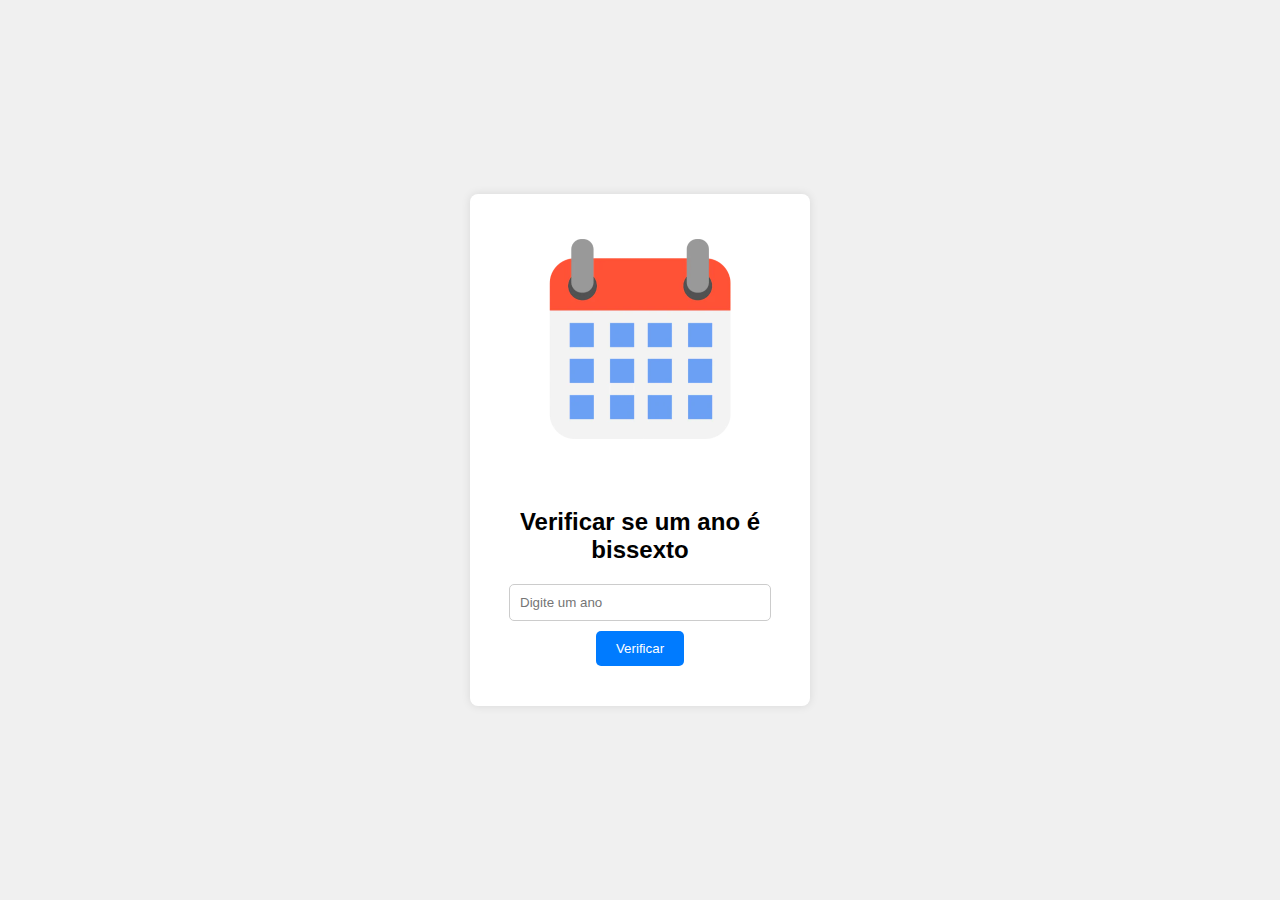
<file: anoBi/index.html>
<!DOCTYPE html>
<html lang="pt-BR">
<head>
    <meta charset="UTF-8">
    <meta name="viewport" content="width=device-width, initial-scale=1.0">
    <title>Verificar Ano Bissexto</title>
    <link rel="stylesheet" href="style.css">
</head>
<body>
    <div class="container">
        <img src="calendario.webp" alt="Imagem ilustrativa" class="imagem-ilustrativa">
        <h2>Verificar se um ano é bissexto</h2>
        <input type="number" id="ano" placeholder="Digite um ano">
        <button id="verificar">Verificar</button>
        <div id="resultado" class="resultado"></div>
    </div>
    <script src="script.js"></script>
</body>
</html>
</file>
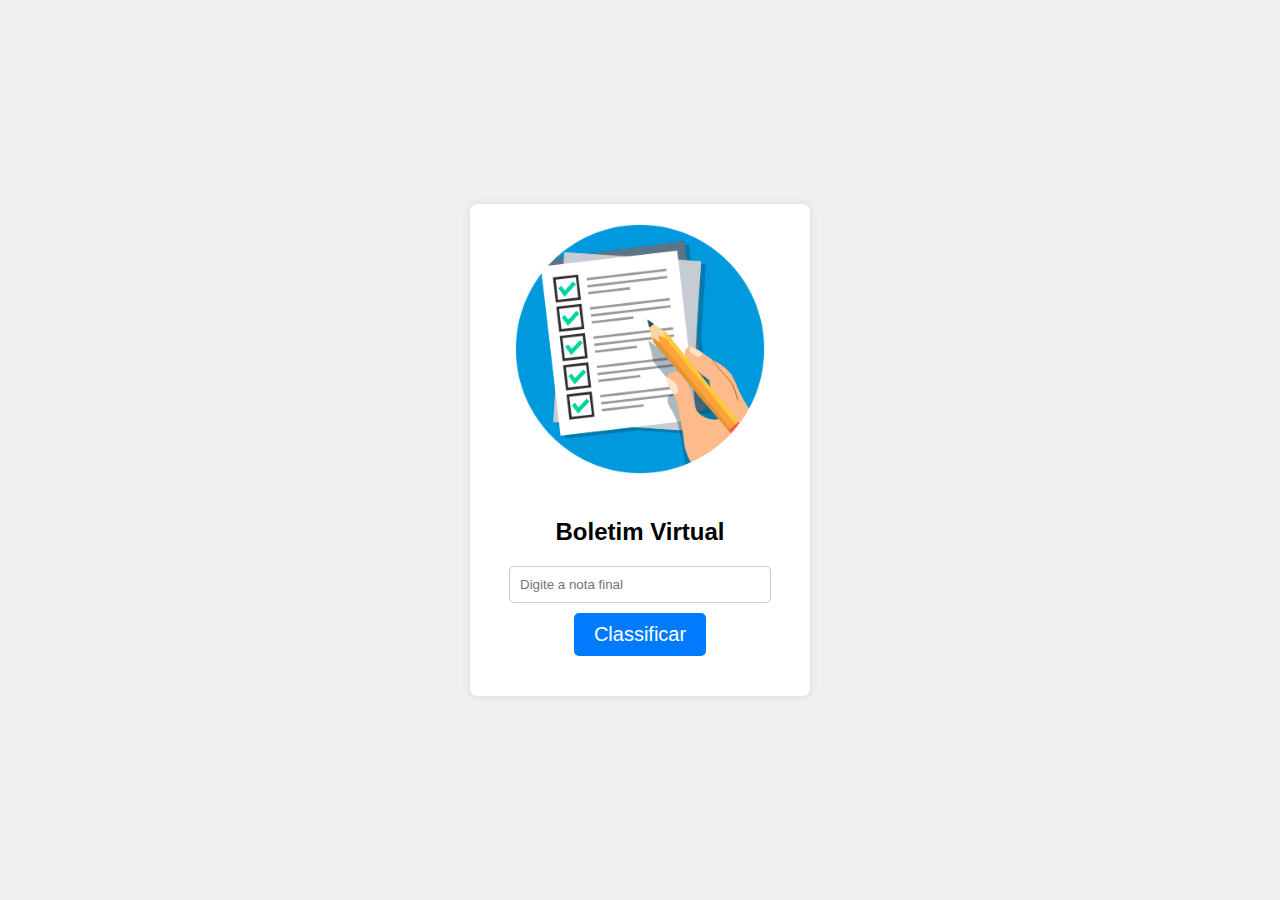
<file: boletimConceito/index.html>
<!DOCTYPE html>
<html lang="pt-BR">
<head>
    <meta charset="UTF-8">
    <meta name="viewport" content="width=device-width, initial-scale=1.0">
    <title>Classificação de Nota</title>
    <link rel="stylesheet" href="style.css">
</head>
<body>
    <div class="container">
        <img src="icone-prova.png" alt="Imagem ilustrativa" class="imagem-ilustrativa">
        <h2>Boletim Virtual</h2>
        <input type="number" id="nota" placeholder="Digite a nota final" min="0" max="10" step="0.1">
        <button id="classificar">Classificar</button>
        <div id="resultado" class="resultado"></div>
    </div>
    <script src="script.js"></script>
</body>
</html>
</file>
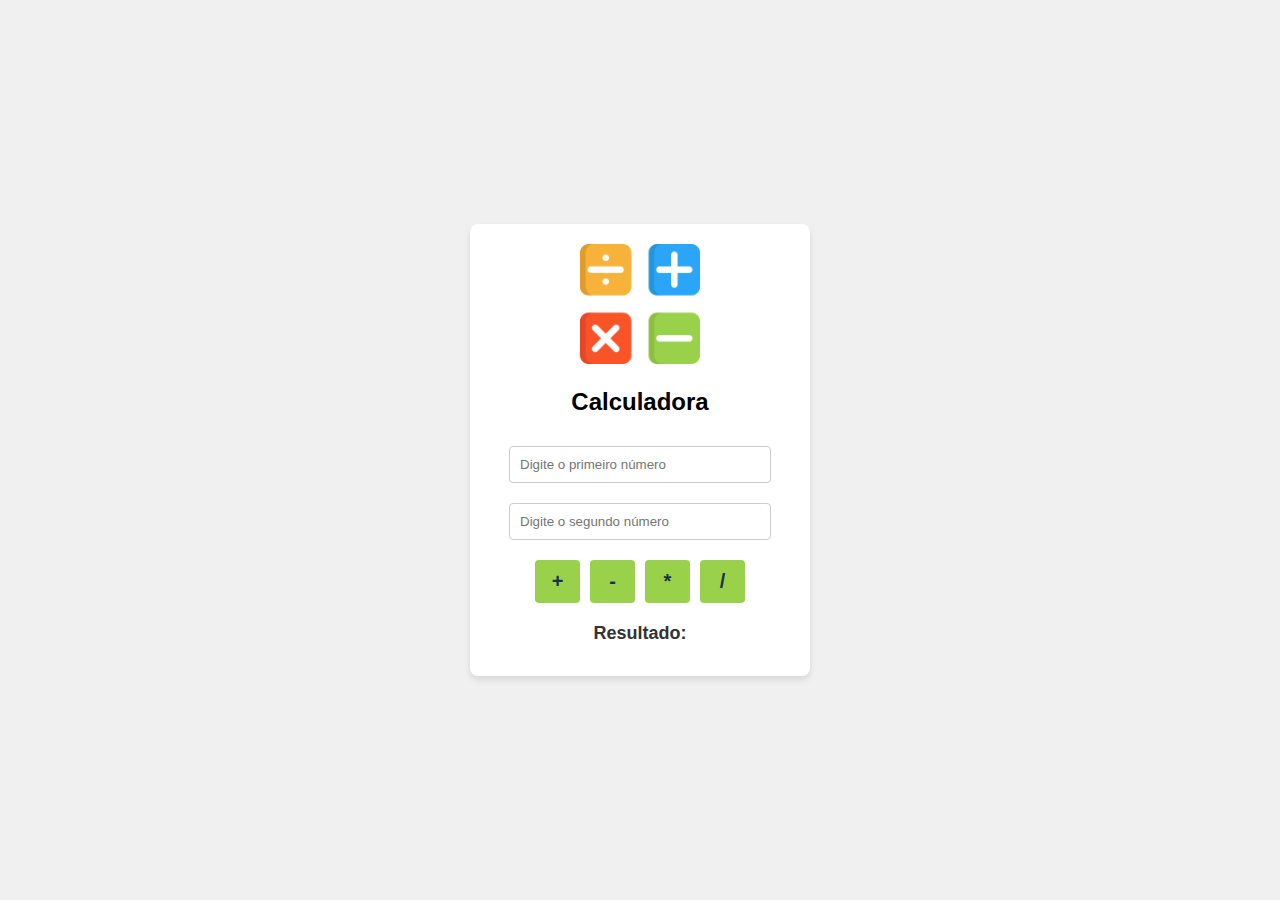
<file: calculadora/index.html>
<!DOCTYPE html>
<html lang="pt-br">
<head>
    <meta charset="UTF-8">
    <meta name="viewport" content="width=device-width, initial-scale=1.0">
    <title>Calculadora</title>
    <link rel="stylesheet" href="styles.css">
</head>
<body>

 
    <div class="calculator">
        <img src="workbooks.png" alt="Imagem ilustrativa" class="img-main">
        <h2>Calculadora</h2>
       
        <input type="number" id="number1" placeholder="Digite o primeiro número">
    
        <input type="number" id="number2" placeholder="Digite o segundo número">

        <div class="buttons">
            <button id="addButton">+</button>
            <button id="subtractButton">-</button>
            <button id="multiplyButton">*</button>
            <button id="divideButton">/</button>
        </div>
        <h1 id="resultDisplay">Resultado: </h1>
    </div>
    <script src="script.js"></script>
</body>
</html>
</file>
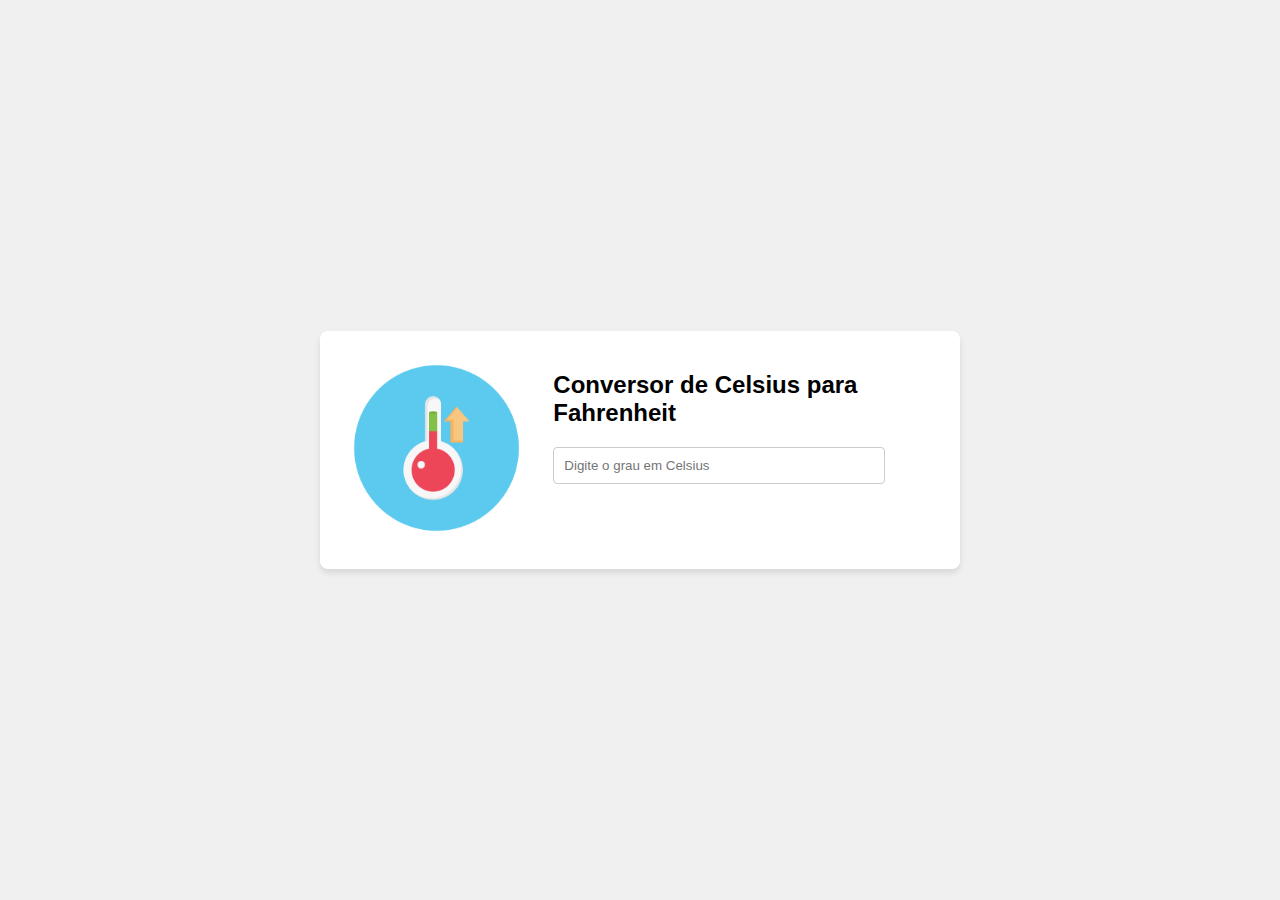
<file: Conversor/index.html>
<!DOCTYPE html>
<html lang="pt-br">
<head>
    <meta charset="UTF-8">
    <meta name="viewport" content="width=device-width, initial-scale=1.0">
    <title>Conversor de Celsius para Fahrenheit</title>
    <link rel="stylesheet" href="styles.css">
</head>
<body>
    <div class="card">

        <div class="image-space">
            <img src="6388938.png" alt="Imagem de exemplo" id="displayImage">
        </div>

        <div class="content-space">
            <h2>Conversor de Celsius para Fahrenheit</h2>
            <input type="number" id="celsiusInput" placeholder="Digite o grau em Celsius">
        
            <h1 id="resultDisplay"></h1>
        </div>
    </div>

    <script src="script.js"></script>
</body>
</html>
</file>
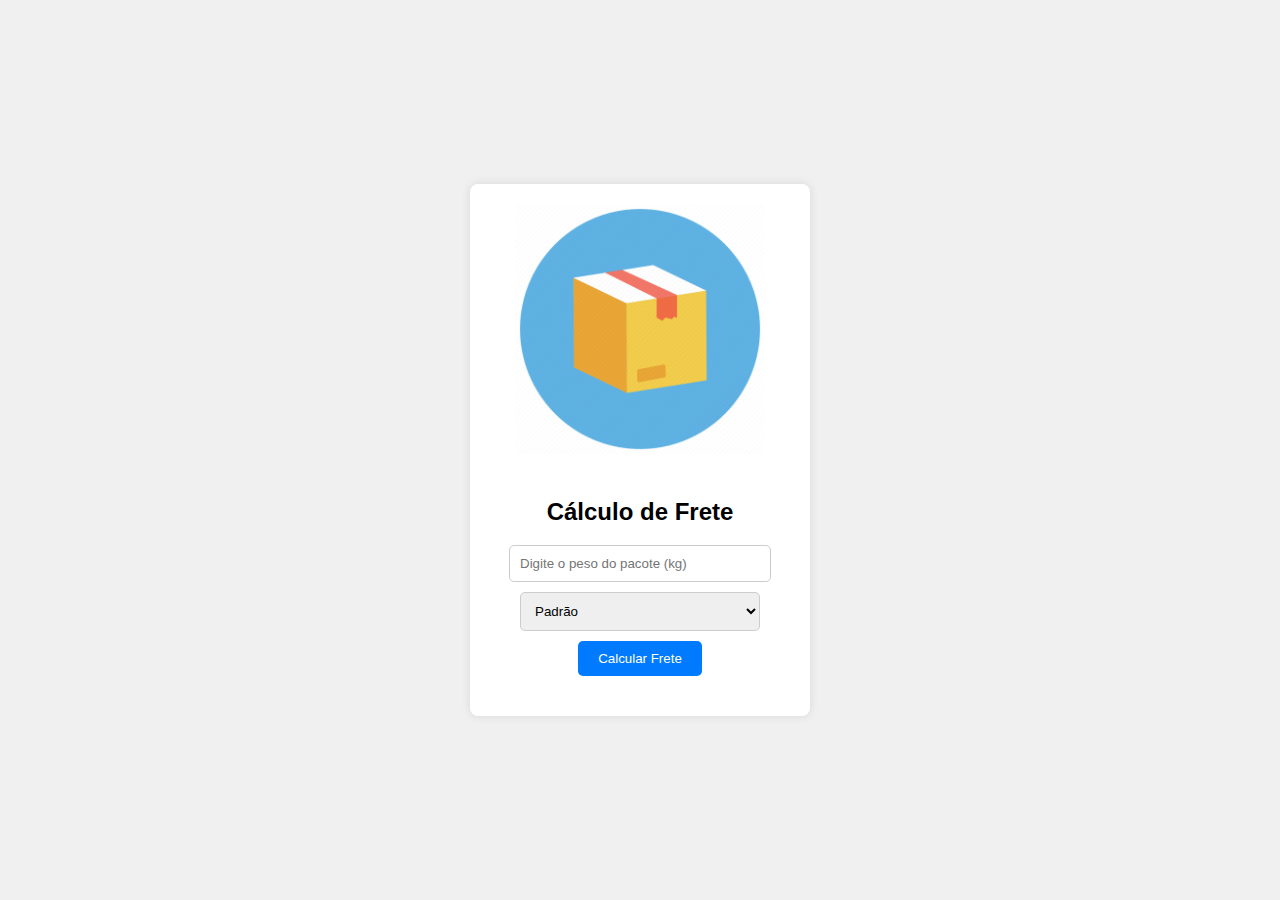
<file: correios/index.html>
<!DOCTYPE html>
<html lang="pt-BR">
<head>
    <meta charset="UTF-8">
    <meta name="viewport" content="width=device-width, initial-scale=1.0">
    <title>Cálculo de Frete</title>
    <link rel="stylesheet" href="styles.css">
</head>
<body>
    <div class="container">
        <img src="pacoteCorreios.webp" alt="Imagem ilustrativa" class="imagem-ilustrativa">
        <h2>Cálculo de Frete</h2>
        <input type="number" id="peso" placeholder="Digite o peso do pacote (kg)" min="0" step="0.01">
        <select id="modalidade">
            <option value="padrao">Padrão</option>
            <option value="expresso">Expresso</option>
            <option value="internacional">Internacional</option>
        </select>
        <button id="calcular">Calcular Frete</button>
        <div id="resultado" class="resultado"></div>
    </div>
    <script src="script.js"></script>
</body>
</html>
</file>
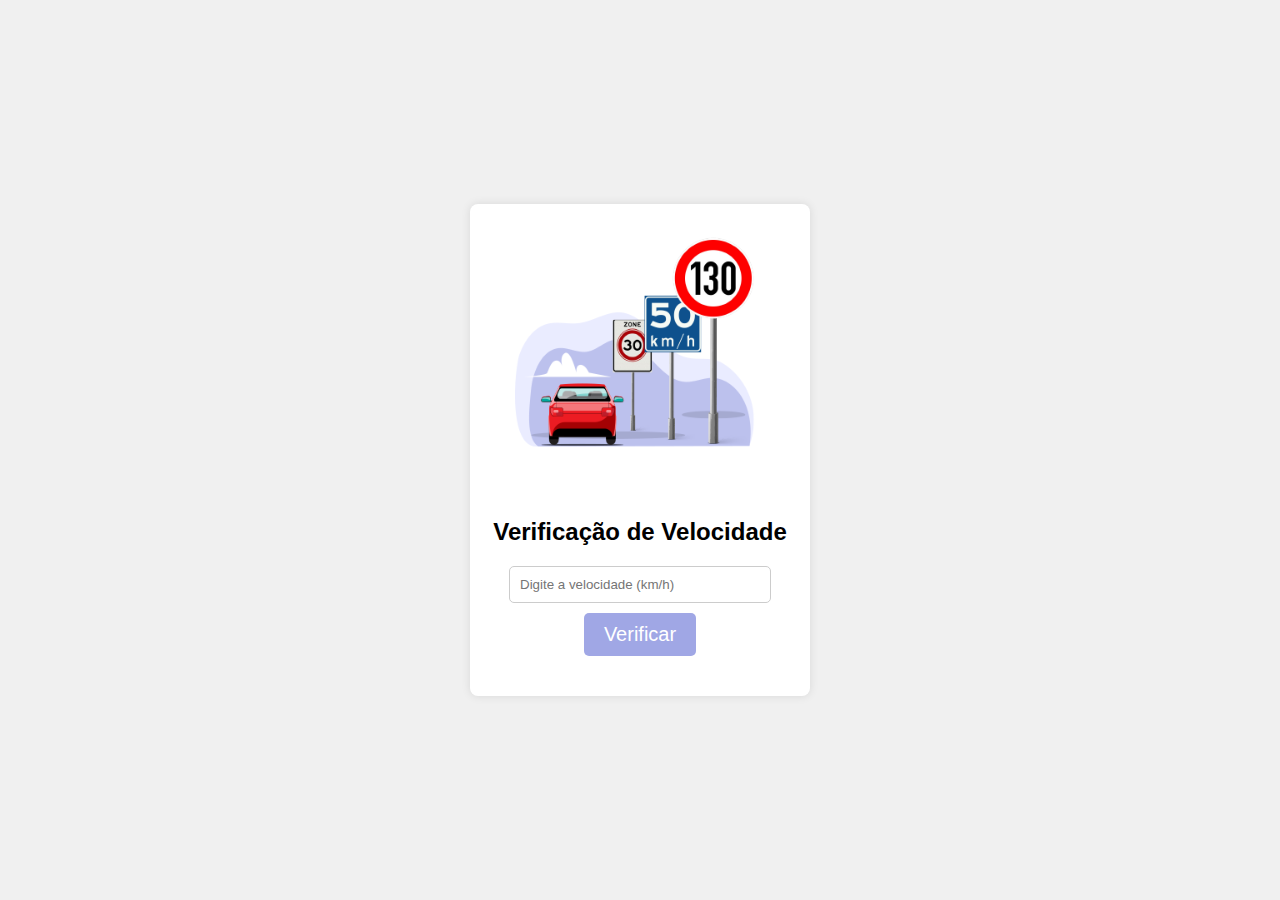
<file: multaLeveOuGrave/index.html>
<!DOCTYPE html>
<html lang="pt-BR">
<head>
    <meta charset="UTF-8">
    <meta name="viewport" content="width=device-width, initial-scale=1.0">
    <title>Verificar Velocidade</title>
    <link rel="stylesheet" href="styles.css">
</head>
<body>
    <div class="container">
        <img src="snelheid maxtheoy.png" alt="Imagem ilustrativa" class="imagem-ilustrativa">
        <h2>Verificação de Velocidade</h2>
        <input type="number" id="velocidade" placeholder="Digite a velocidade (km/h)" min="0">
        <button id="verificar">Verificar</button>
        <div id="resultado" class="resultado"></div>
    </div>
    <script src="script.js"></script>
</body>
</html>
</file>
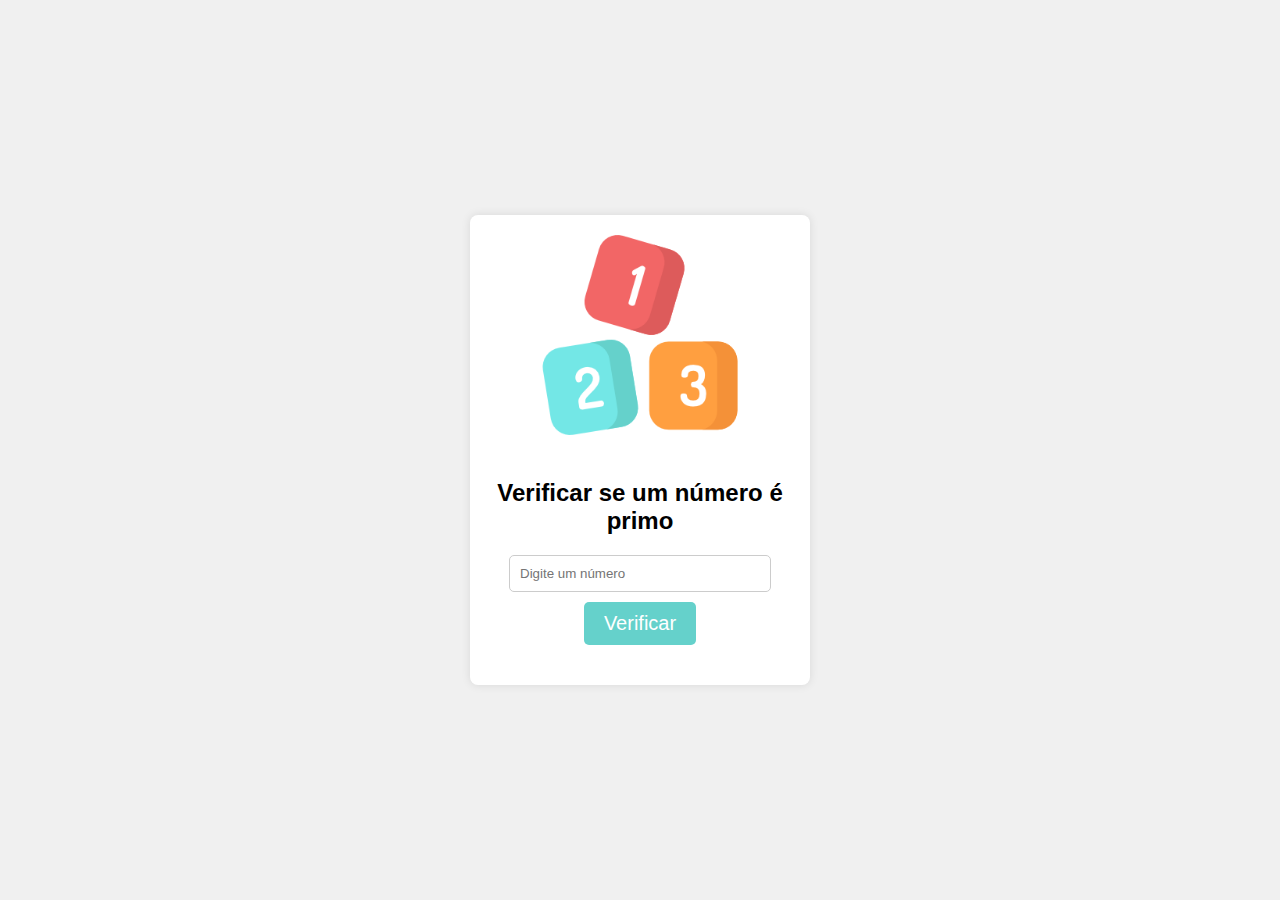
<file: numeroPrimo/index.html>
<!DOCTYPE html>
<html lang="pt-BR">
<head>
    <meta charset="UTF-8">
    <meta name="viewport" content="width=device-width, initial-scale=1.0">
    <title>Verificar Número Primo</title>
    <link rel="stylesheet" href="styles.css">
</head>
<body>
    <div class="container">
        <img src="numeros.png" alt="Imagem ilustrativa" class="imagem-ilustrativa">
        <h2>Verificar se um número é primo</h2>
        <input type="number" id="numero" placeholder="Digite um número" min="0" max="100">
        <button id="verificar">Verificar</button>
        <div id="resultado" class="resultado"></div>
    </div>
    <script src="script.js"></script>
</body>
</html>
</file>
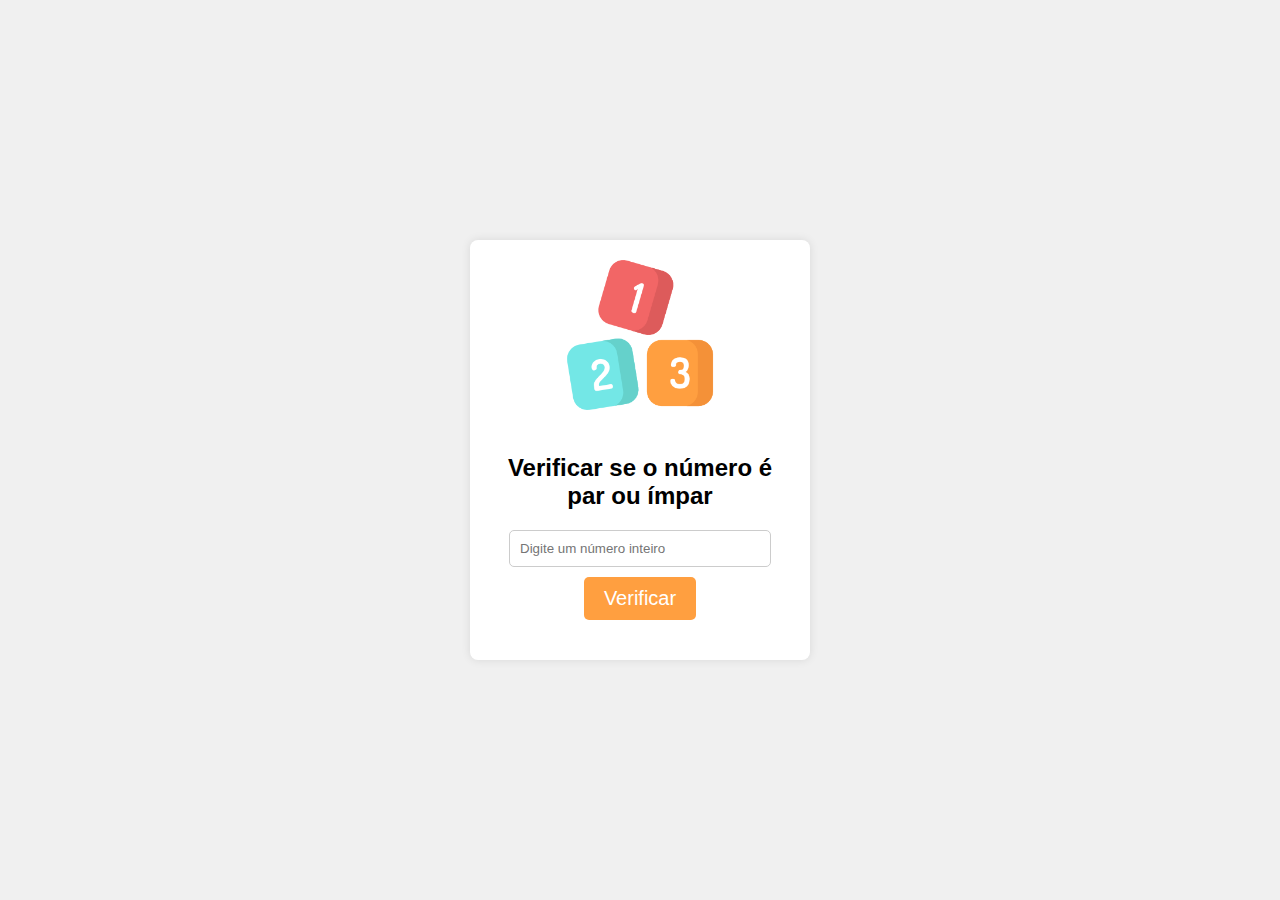
<file: parOuImpar/index.html>
<!DOCTYPE html>
<html lang="pt-BR">
<head>
    <meta charset="UTF-8">
    <meta name="viewport" content="width=device-width, initial-scale=1.0">
    <title>Par ou Ímpar</title>
    <link rel="stylesheet" href="style.css">
</head>
<body>
    <div class="container">
        <img src="numeros.png" alt="Imagem ilustrativa" class="imagem-ilustrativa">
        <h2>Verificar se o número é par ou ímpar</h2>
        <input type="number" id="numero" placeholder="Digite um número inteiro">
        <button id="verificar">Verificar</button>
        <div id="resultado" class="resultado"></div>
    </div>
    <script src="script.js"></script>
</body>
</html>
</file>
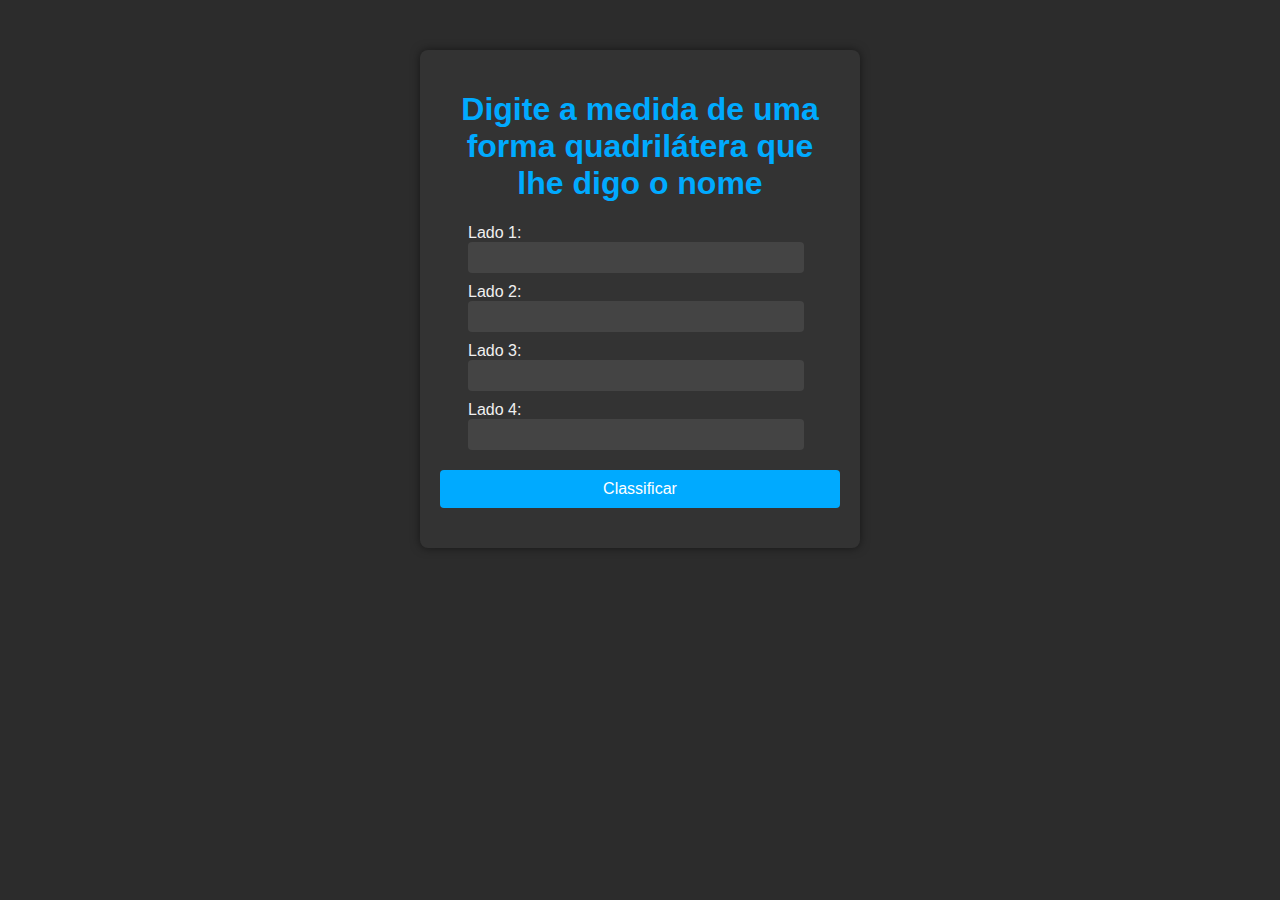
<file: quadrilateros/index.html>
<!DOCTYPE html>
<html lang="pt-BR">
<head>
    <meta charset="UTF-8">
    <meta name="viewport" content="width=device-width, initial-scale=1.0">
    <title>Classificador de Quadriláteros</title>
    <link rel="stylesheet" href="styles.css">
</head>
<body>
    <div class="container">
        <h1>Digite a medida de uma forma quadrilátera que lhe digo o nome</h1>
        <form id="quadrilateral-form">
            <label for="lado1">Lado 1:</label>
            <input type="number" id="lado1" required>
            <label for="lado2">Lado 2:</label>
            <input type="number" id="lado2" required>
            <label for="lado3">Lado 3:</label>
            <input type="number" id="lado3" required>
            <label for="lado4">Lado 4:</label>
            <input type="number" id="lado4" required>
            <button type="submit">Classificar</button>
        </form>
        <p id="resultado"></p>
    </div>
    <script src="script.js"></script>
</body>
</html>
</file>
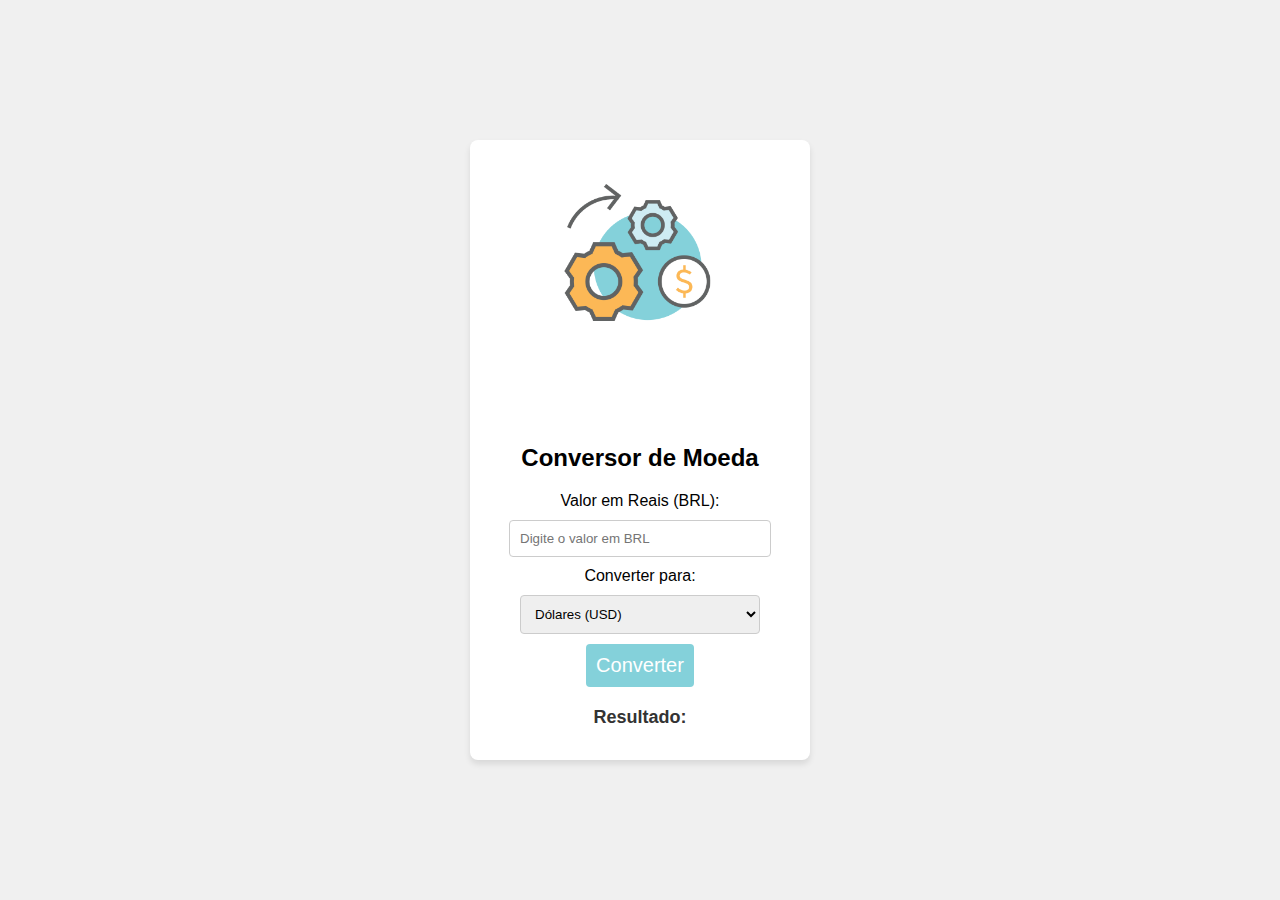
<file: realEuroDolar/index.html>
<!DOCTYPE html>
<html lang="pt-br">
<head>
    <meta charset="UTF-8">
    <meta name="viewport" content="width=device-width, initial-scale=1.0">
    <title>Conversor de Moeda</title>
    <link rel="stylesheet" href="styles.css">
</head>
<body>
    <div class="container">
        <img src="converterMoedas.png" alt="Imagem ilustrativa" class="img-main">
        <h2>Conversor de Moeda</h2>
        <label for="valorBRL">Valor em Reais (BRL):</label>
        <input type="number" id="valorBRL" placeholder="Digite o valor em BRL" step="0.01">
        <br>
        <label for="moeda">Converter para:</label>
        <select id="moeda">
            <option value="USD">Dólares (USD)</option>
            <option value="EUR">Euros (EUR)</option>
        </select>
        <br>
        <button id="botaoConverter">Converter</button>
        <h1 id="resultado">Resultado: </h1>
    </div>


    <script src="script.js"></script>
</body>
</html>
</file>
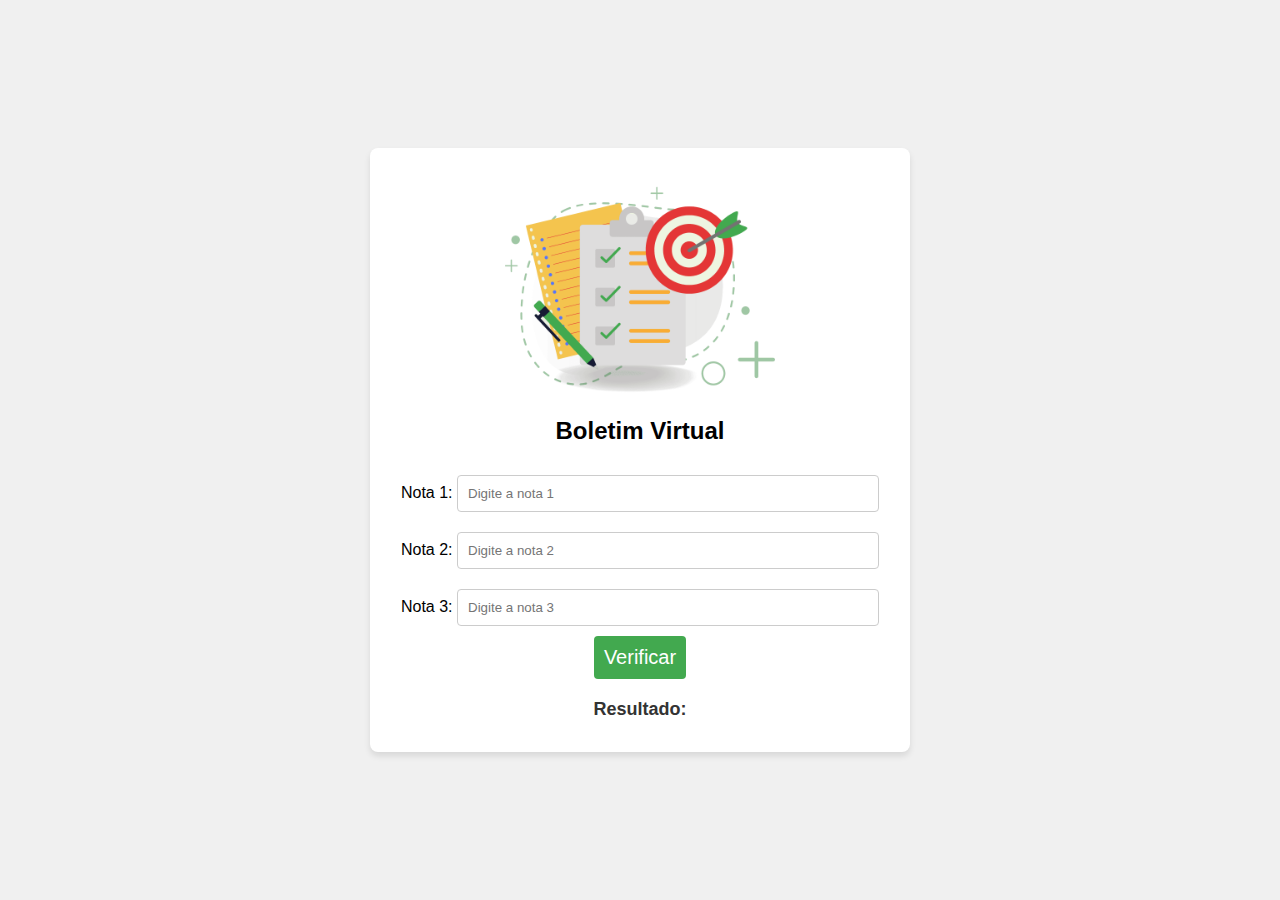
<file: verificaNota/index.html>
<!DOCTYPE html>
<html lang="pt-br">
<head>
    <meta charset="UTF-8">
    <meta name="viewport" content="width=device-width, initial-scale=1.0">
    <title>Boletim virtual</title>
    <link rel="stylesheet" href="styles.css">
</head>
<body>


        <div class="calculadora">
            <img src="Estrategias_de_prova_para_o_enem_1.png" alt="Imagem Ilustrativa" class="img-main">
            <h2>Boletim Virtual</h2>
            <label for="nota1">Nota 1:</label>
            <input type="number" id="nota1" min="0" max="10" step="0.1" placeholder="Digite a nota 1">
            <br>
            <label for="nota2">Nota 2:</label>
            <input type="number" id="nota2" min="0" max="10" step="0.1" placeholder="Digite a nota 2">
            <br>
            <label for="nota3">Nota 3:</label>
            <input type="number" id="nota3" min="0" max="10" step="0.1" placeholder="Digite a nota 3">
            <br>
            <button id="verificarButton">Verificar</button>
            <h1 id="resultadoDisplay">Resultado: </h1>
        </div>
    </div>

    <script src="script.js"></script>
</body>
</html>
</file>
<file: anoBi/style.css>
body {
    font-family: Arial, sans-serif;
    display: flex;
    justify-content: center;
    align-items: center;
    height: 100vh;
    margin: 0;
    background-color: #f0f0f0;
}

.container {
    background-color: #fff;
    padding: 20px;
    border-radius: 8px;
    box-shadow: 0 0 10px rgba(0, 0, 0, 0.1);
    text-align: center;
    width: 300px;
}

.imagem-ilustrativa {
    width: 100%;
    max-width: 250px;
    height: auto;
    margin-bottom: 20px;
}

input[type="number"] {
    padding: 10px;
    width: 80%;
    margin-bottom: 10px;
    border-radius: 5px;
    border: 1px solid #ccc;
}

button {
    padding: 10px 20px;
    border: none;
    background-color: #007bff;
    color: #fff;
    border-radius: 5px;
    cursor: pointer;
}

button:hover {
    background-color: #0056b3;
}

.resultado {
    margin-top: 20px;
    font-size: 18px;
}
</file>
<file: boletimConceito/style.css>
body {
    font-family: Arial, sans-serif;
    display: flex;
    justify-content: center;
    align-items: center;
    height: 100vh;
    margin: 0;
    background-color: #f0f0f0;
}

.container {
    background-color: #fff;
    padding: 20px;
    border-radius: 8px;
    box-shadow: 0 0 10px rgba(0, 0, 0, 0.1);
    text-align: center;
    width: 300px;
}

.imagem-ilustrativa {
    width: 100%;
    max-width: 250px;
    height: auto;
    margin-bottom: 20px;
}

input[type="number"] {
    padding: 10px;
    width: 80%;
    margin-bottom: 10px;
    border-radius: 5px;
    border: 1px solid #ccc;
}

button {
    padding: 10px 20px;
    border: none;
    background-color: #007bff;
    color: #fff;
    border-radius: 5px;
    font-size: 20px;
    cursor: pointer;
}

button:hover {
    background-color: #0056b3;
}

.resultado {
    margin-top: 20px;
    font-size: 18px;
}
</file>
<file: calculadora/styles.css>
body {
    display: flex;
    flex-direction: column;
    justify-content: center;
    align-items: center;
    height: 100vh;
    margin: 0;
    background-color: #f0f0f0;
    font-family: Arial, sans-serif;
}

.image-container {
    margin-bottom: 20px; 
}

.img-main {
    width: 120px;
}

.calculator {
    background-color: #fff;
    padding: 20px;
    border-radius: 8px;
    box-shadow: 0 4px 6px rgba(0, 0, 0, 0.1);
    text-align: center;
    width: 300px;
}

h2 {
    margin-bottom: 20px;
}

input {
    width: 80%;
    padding: 10px;
    margin: 10px 0;
    border: 1px solid #ccc;
    border-radius: 4px;
}

.buttons {
    display: flex;
    gap: 10px;
    justify-content: center;
}

button {
    width: 45px;
    padding: 10px;
    margin-top: 10px;
    border: none;
    border-radius: 4px;
    background-color: #9AD14B;
    color: #18324d;
    font-size: 20px;
    font-weight: bold;
    cursor: pointer;
}

button:hover {
    background-color: #F7B239;
}

h1 {
    margin-top: 20px;
    font-size: 18px;
    color: #333;
}
</file>
<file: Conversor/styles.css>
body {
    display: flex;
    justify-content: center;
    align-items: center;
    height: 100vh;
    margin: 0;
    background-color: #f0f0f0;
    font-family: Arial, sans-serif;
}

.card {
    display: flex; /* Flex container para alinhar imagem e conteúdo lado a lado */
    background-color: #fff;
    padding: 20px;
    border-radius: 8px;
    box-shadow: 0 4px 6px rgba(0, 0, 0, 0.1);
    text-align: center;
    width: 600px; /* Largura total do card */
    justify-content: space-between; /* Espaço entre imagem e conteúdo */
}

.image-space {
    flex: 1; /* Ocupa 1 parte do espaço total */
    padding-right: 20px;
}

.image-space img {
    width: 100%;
    height: auto;
    border-radius: 8px;
}

.content-space {
    flex: 2; /* Ocupa 2 partes do espaço total */
    text-align: left;
}

h2 {
    margin-bottom: 20px;
}

input {
    width: 80%;
    padding: 10px;
    margin-bottom: 10px;
    border: 1px solid #ccc;
    border-radius: 4px;
}

h1 {
    margin-top: 10px;
    font-size: 18px;
    color: #333;
}
</file>
<file: correios/styles.css>
body {
    font-family: Arial, sans-serif;
    display: flex;
    justify-content: center;
    align-items: center;
    height: 100vh;
    margin: 0;
    background-color: #f0f0f0;
}

.container {
    background-color: #fff;
    padding: 20px;
    border-radius: 8px;
    box-shadow: 0 0 10px rgba(0, 0, 0, 0.1);
    text-align: center;
    width: 300px;
}

.imagem-ilustrativa {
    width: 300px;
    max-width: 250px;
    height: auto;
    margin-bottom: 20px;
}

input[type="number"], select {
    padding: 10px;
    width: 80%;
    margin-bottom: 10px;
    border-radius: 5px;
    border: 1px solid #ccc;
}

button {
    padding: 10px 20px;
    border: none;
    background-color: #007bff;
    color: #fff;
    border-radius: 5px;
    cursor: pointer;
}

button:hover {
    background-color: #0056b3;
}

.resultado {
    margin-top: 20px;
    font-size: 18px;
}
</file>
<file: multaLeveOuGrave/styles.css>
body {
    font-family: Arial, sans-serif;
    display: flex;
    justify-content: center;
    align-items: center;
    height: 100vh;
    margin: 0;
    background-color: #f0f0f0;
}

.container {
    background-color: #fff;
    padding: 20px;
    border-radius: 8px;
    box-shadow: 0 0 10px rgba(0, 0, 0, 0.1);
    text-align: center;
    width: 300px;
}

.imagem-ilustrativa {
    width: 300px;
    max-width: 250px;
    height: auto;
    margin-bottom: 20px;
}

input[type="number"] {
    padding: 10px;
    width: 80%;
    margin-bottom: 10px;
    border-radius: 5px;
    border: 1px solid #ccc;
}

button {
    padding: 10px 20px;
    border: none;
    background-color: #a0a7e5;
    color: #fff;
    border-radius: 5px;
    cursor: pointer;
    font-size: 20px;
}

button:hover {
    background-color: #0056b3;
}

.resultado {
    margin-top: 20px;
    font-size: 18px;
}
</file>
<file: numeroPrimo/styles.css>
body {
    font-family: Arial, sans-serif;
    display: flex;
    justify-content: center;
    align-items: center;
    height: 100vh;
    margin: 0;
    background-color: #f0f0f0;
}

.container {
    background-color: #fff;
    padding: 20px;
    border-radius: 8px;
    box-shadow: 0 0 10px rgba(0, 0, 0, 0.1);
    text-align: center;
    width: 300px;
}

.imagem-ilustrativa {
    width: 200px;
    max-width: 250px;
    height: auto;
    margin-bottom: 20px;
}

input[type="number"] {
    padding: 10px;
    width: 80%;
    margin-bottom: 10px;
    border-radius: 5px;
    border: 1px solid #ccc;
}

button {
    padding: 10px 20px;
    border: none;
    background-color: #65D1CB;
    color: #fff;
    border-radius: 5px;
    cursor: pointer;
    font-size: 20px;
}

button:hover {
    background-color: #F49138;
}

.resultado {
    margin-top: 20px;
    font-size: 18px;
}
</file>
<file: parOuImpar/style.css>
body {
    font-family: Arial, sans-serif;
    display: flex;
    justify-content: center;
    align-items: center;
    height: 100vh;
    margin: 0;
    background-color: #f0f0f0;
}

.container {
    background-color: #fff;
    padding: 20px;
    border-radius: 8px;
    box-shadow: 0 0 10px rgba(0, 0, 0, 0.1);
    text-align: center;
    width: 300px;
}

.imagem-ilustrativa {
    width: 150px;
    height: auto;
    margin-bottom: 20px;
}

input[type="number"] {
    padding: 10px;
    width: 80%;
    margin-bottom: 10px;
    border-radius: 5px;
    border: 1px solid #ccc;
}

button {
    padding: 10px 20px;
    border: none;
    background-color: #FF9F40;
    color: #fff;
    border-radius: 5px;
    font-size: 20px;
    cursor: pointer;
}

button:hover {
    background-color: #73E7E6
}

.resultado {
    margin-top: 20px;
    font-size: 18px;
}
</file>
<file: quadrilateros/styles.css>
body {
    background-color: #2c2c2c;
    color: #f0f0f0;
    font-family: Arial, sans-serif;
    margin: 0;
    padding: 0;
}

.container {
    max-width: 400px;
    margin: 50px auto;
    padding: 20px;
    background-color: #333;
    border-radius: 8px;
    box-shadow: 0 0 10px rgba(0, 0, 0, 0.5);
}

h1 {
    text-align: center;
    color: #00aaff;
}

label {
    display: block;
    margin-top: 10px;
    margin-left: 7%;
}

input[type="number"] {
    width: 80%;
    padding: 8px;
    margin-top: 5px;
    border: none;
    margin: 0 7%;
    border-radius: 4px;
    background-color: #444;
    color: #f0f0f0;
}

button {
    width: 100%;
    padding: 10px;
    margin-top: 20px;
    border: none;
    border-radius: 4px;
    background-color: #00aaff;
    color: #fff;
    cursor: pointer;
    font-size: 16px;
}

button:hover {
    background-color: #0088cc;
}

#resultado {
    margin-top: 20px;
    text-align: center;
    font-size: 18px;
}
</file>
<file: realEuroDolar/styles.css>
body {
    display: flex;
    justify-content: center;
    align-items: center;
    height: 100vh;
    margin: 0;
    background-color: #f0f0f0;
    font-family: Arial, sans-serif;
}

.container {
    background-color: #fff;
    padding: 20px;
    border-radius: 8px;
    box-shadow: 0 4px 6px rgba(0, 0, 0, 0.1);
    text-align: center;
    width: 300px;
}
.img-main {
    width: 300px;
    margin: -20px auto;
}

h2 {
    margin-bottom: 20px;
}

input, select {
    width: 80%;
    padding: 10px;
    margin: 10px 0;
    border: 1px solid #ccc;
    border-radius: 4px;
}

button {
    padding: 10px;
    border: none;
    border-radius: 4px;
    background-color: #84D1DA;
    color: white;
    font-size: 20px;
    cursor: pointer;
}

button:hover {
    background-color: #FCB856;
}

h1 {
    margin-top: 20px;
    font-size: 18px;
    color: #333;
}
</file>
<file: verificaNota/styles.css>
body {
    display: flex;
    justify-content: center;
    align-items: center;
    height: 100vh;
    margin: 0;
    background-color: #f0f0f0;
    font-family: Arial, sans-serif;
}

.container {
    display: flex;
    align-items: flex-start;
}

.imagem-container {
    margin-right: 20px;
}

.imagem-container img {
    max-width: 200px;
    height: auto;
    border-radius: 8px;
    box-shadow: 0 4px 6px rgba(0, 0, 0, 0.1);
}

.calculadora {
    background-color: #fff;
    padding: 20px;
    border-radius: 8px;
    box-shadow: 0 4px 6px rgba(0, 0, 0, 0.1);
    text-align: center;
    width: 500px;
}

h2 {
    margin-bottom: 20px;
}

input {
    width: 80%;
    padding: 10px;
    margin: 10px 0;
    border: 1px solid #ccc;
    border-radius: 4px;
}

button {
    padding: 10px;
    border: none;
    border-radius: 4px;
    background-color: #42A94F;
    color: white;
    font-size: 20px;
    cursor: pointer;
}

button:hover {
    background-color: #64c970;
}

h1 {
    margin-top: 20px;
    font-size: 18px;
    color: #333;
}

.img-main {
    width: 400px;
}
</file>
